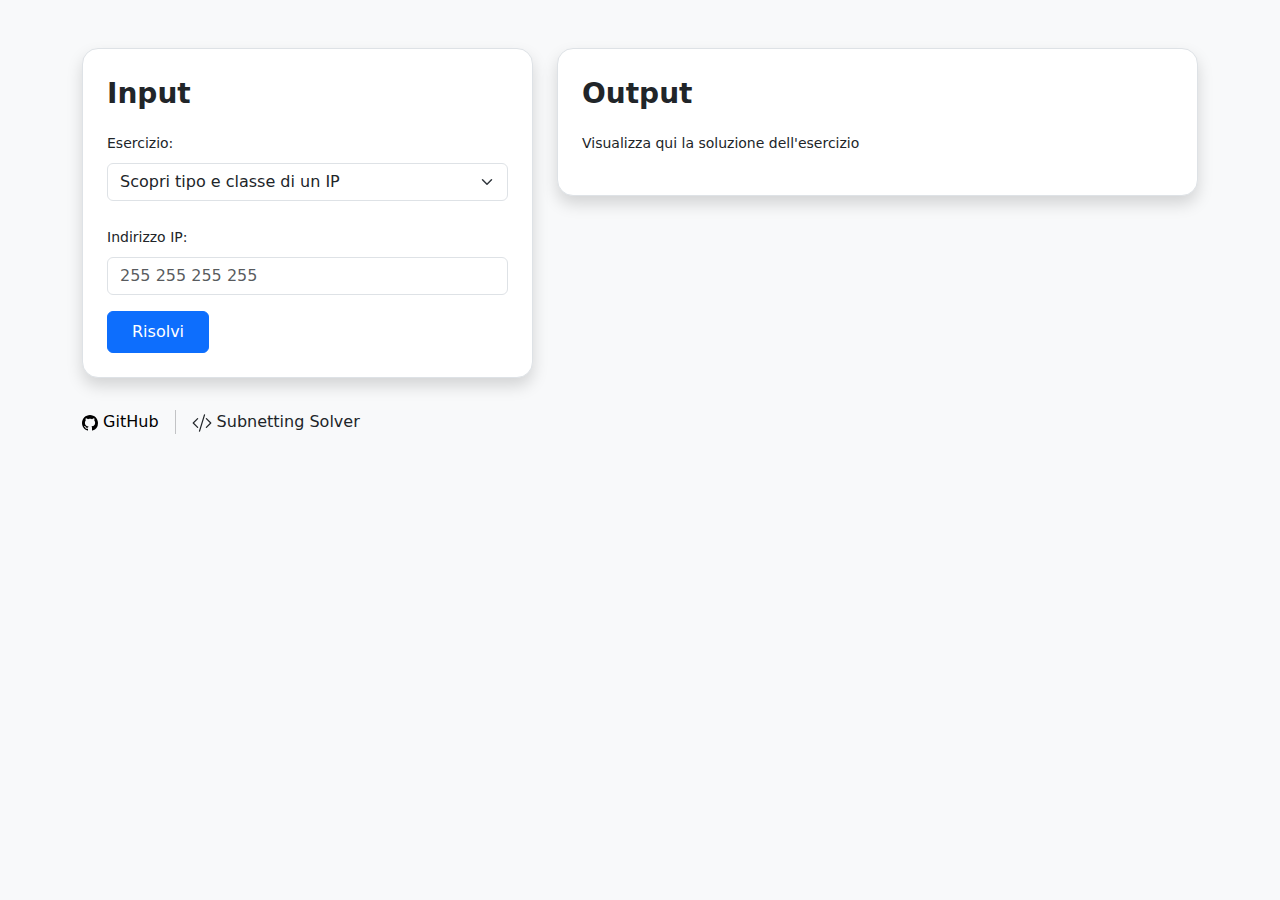
<file: index.html>
<!--
  Subnetting-Bootstrap v1.0.0 (https://github.com/vittorioPiotti/Subnetting-Bootstrap/releases/tag/1.0.0)
  Copyright 2024 Vittorio Piotti
  Licensed under GPL-3.0 (https://github.com/vittorioPiotti/Subnetting-Bootstrap/blob/main/LICENSE.md)
-->

<!--
  Bootstrap v4.0.0 (https://getbootstrap.com)
  Copyright 2011-2018 The Bootstrap Authors (https://github.com/twbs/bootstrap/graphs/contributors)
  Licensed under MIT (https://github.com/twbs/bootstrap/blob/master/LICENSE)
-->

<!DOCTYPE html>
<html lang="en">
    <head>
        <title>Subnetting</title>
        <link rel="stylesheet" href="./css/bootstrap.min.css">
        <link rel="stylesheet" href="./css/main.css">
        <meta name="viewport" content="width=device-width, initial-scale=1">
        <meta charset="utf-8">
        <link rel="icon" type="image/svg+xml" href="data:image/svg+xml;utf8,<svg xmlns='http://www.w3.org/2000/svg' width='16' height='16' fill='currentColor' class='bi bi-globe' viewBox='0 0 16 16'><circle cx='8' cy='8' r='7.5' fill='white'/><path d='M0 8a8 8 0 1 1 16 0A8 8 0 0 1 0 8zm7.5-6.923c-.67.204-1.335.82-1.887 1.855A7.97 7.97 0 0 0 5.145 4H7.5V1.077zM4.09 4a9.267 9.267 0 0 1 .64-1.539 6.7 6.7 0 0 1 .597-.933A7.025 7.025 0 0 0 2.255 4H4.09zm-.582 3.5c.03-.877.138-1.718.312-2.5H1.674a6.958 6.958 0 0 0-.656 2.5h2.49zM4.847 5a12.5 12.5 0 0 0-.338 2.5H7.5V5H4.847zM8.5 5v2.5h2.99a12.495 12.495 0 0 0-.337-2.5H8.5zM4.51 8.5a12.5 12.5 0 0 0 .337 2.5H7.5V8.5H4.51zm3.99 0V11h2.653c.187-.765.306-1.608.338-2.5H8.5zM5.145 12c.138.386.295.744.468 1.068.552 1.035 1.218 1.65 1.887 1.855V12H5.145zm.182 2.472a6.696 6.696 0 0 1-.597-.933A9.268 9.268 0 0 1 4.09 12H2.255a7.024 7.024 0 0 0 3.072 2.472zM3.82 11a13.652 13.652 0 0 1-.312-2.5h-2.49c.062.89.291 1.733.656 2.5H3.82zm6.853 3.472A7.024 7.024 0 0 0 13.745 12H11.91a9.27 9.27 0 0 1-.64 1.539 6.688 6.688 0 0 1-.597.933zM8.5 12v2.923c.67-.204 1.335-.82 1.887-1.855.173-.324.33-.682.468-1.068H8.5zm3.68-1h2.146c.365-.767.594-1.61.656-2.5h-2.49a13.65 13.65 0 0 1-.312 2.5zm2.802-3.5a6.959 6.959 0 0 0-.656-2.5H12.18c.174.782.282 1.623.312 2.5h2.49zM11.27 2.461c.247.464.462.98.64 1.539h1.835a7.024 7.024 0 0 0-3.072-2.472c.218.284.418.598.597.933zM10.855 4a7.966 7.966 0 0 0-.468-1.068C9.835 1.897 9.17 1.282 8.5 1.077V4h2.355z'/></svg>">

    </head>
    <body class="bg-light m-lg-5 m-md-4 m-3" onload="init()">

   
          
          
          
        <div class="container">
            <div class="row">
                <div class="col-lg-5 col-12 mb-3" id="inputForm"> 
                    <div class="container m-auto bg-white  p-4 border border-opacity-10 rounded-4 shadow ">
                        <p class="fw-bold fs-3">
                            Input
                        </p>
                       <label  class="form-label fs-6 fw-light" ><small>Esercizio:</small></label>
                        <select class="form-select mb-4" id="choice" onchange="initInput()">
                        </select>
                        <div id="input">
                        </div>
                        <button class="btn btn-primary pe-4 ps-4 p-2 fw-light" onclick="load()">
                            Risolvi
                        </button>
                    </div>     
                </div>
                <div class="col-lg-7 col-12 mb-3" id="outputForm">    
                    <div class="container m-auto bg-white p-4 border border-opacity-10 rounded-4 shadow">
                        <div class="row">

                            <div class="col">

                                <p class="fw-bold fs-3">
                                    Output
                                </p>
                            </div>
                            <div class="col d-flex justify-content-end align-items-center text-center" id="select"></div>

                        </div>
                     
                        <div id="output">                            
                            <p class="fs-6">
                                <small>Visualizza qui la soluzione dell'esercizio</small>
                            </p>
                        </div>       
                    </div>
                </div>
            </div>
            <div class="hstack gap-3 float-start mt-3 mb-4">
                <div>
                    <a id="linkGitHub"href="https://github.com/DamnedFR34K/Subnetting">
                        <svg xmlns="http://www.w3.org/2000/svg" width="16" height="16" fill="currentColor" class="bi bi-github" viewBox="0 0 16 16">
                            <path d="M8 0C3.58 0 0 3.58 0 8c0 3.54 2.29 6.53 5.47 7.59.4.07.55-.17.55-.38 0-.19-.01-.82-.01-1.49-2.01.37-2.53-.49-2.69-.94-.09-.23-.48-.94-.82-1.13-.28-.15-.68-.52-.01-.53.63-.01 1.08.58 1.23.82.72 1.21 1.87.87 2.33.66.07-.52.28-.87.51-1.07-1.78-.2-3.64-.89-3.64-3.95 0-.87.31-1.59.82-2.15-.08-.2-.36-1.02.08-2.12 0 0 .67-.21 2.2.82.64-.18 1.32-.27 2-.27.68 0 1.36.09 2 .27 1.53-1.04 2.2-.82 2.2-.82.44 1.1.16 1.92.08 2.12.51.56.82 1.27.82 2.15 0 3.07-1.87 3.75-3.65 3.95.29.25.54.73.54 1.48 0 1.07-.01 1.93-.01 2.2 0 .21.15.46.55.38A8.012 8.012 0 0 0 16 8c0-4.42-3.58-8-8-8z"/>
                        </svg>
                        GitHub
                    </a>   
                </div>
                <div class="vr"></div>
                <div>
                    <svg xmlns="http://www.w3.org/2000/svg" width="20" height="20" fill="currentColor" class="bi bi-code-slash" viewBox="0 0 16 16">
                        <path d="M10.478 1.647a.5.5 0 1 0-.956-.294l-4 13a.5.5 0 0 0 .956.294l4-13zM4.854 4.146a.5.5 0 0 1 0 .708L1.707 8l3.147 3.146a.5.5 0 0 1-.708.708l-3.5-3.5a.5.5 0 0 1 0-.708l3.5-3.5a.5.5 0 0 1 .708 0zm6.292 0a.5.5 0 0 0 0 .708L14.293 8l-3.147 3.146a.5.5 0 0 0 .708.708l3.5-3.5a.5.5 0 0 0 0-.708l-3.5-3.5a.5.5 0 0 0-.708 0z"/>
                    </svg>
                    Subnetting Solver        
                </div>
            </div>
        </div>
        <div class="modal fade" id="errore" aria-hidden="true" aria-labelledby="exampleModalToggleLabel" tabindex="-1">
            <div class="modal-dialog modal-dialog-centered">
              <div class="modal-content">
                    <div class="modal-body text-center m-1 pt-4">
                        <svg xmlns="http://www.w3.org/2000/svg" width="70" height="70" fill="currentColor" class="bi bi-x-circle text-danger" viewBox="0 0 16 16">
                            <path d="M8 15A7 7 0 1 1 8 1a7 7 0 0 1 0 14zm0 1A8 8 0 1 0 8 0a8 8 0 0 0 0 16z"/>
                            <path d="M4.646 4.646a.5.5 0 0 1 .708 0L8 7.293l2.646-2.647a.5.5 0 0 1 .708.708L8.707 8l2.647 2.646a.5.5 0 0 1-.708.708L8 8.707l-2.646 2.647a.5.5 0 0 1-.708-.708L7.293 8 4.646 5.354a.5.5 0 0 1 0-.708z"/>
                          </svg>
                        <p class="fw-bold fs-3 mt-4">             
                            Invalid input
                        </p>
                        <p class="fs-6 text-muted">
                            Please enter only integers
                        </p>
                        <button class="btn btn-info text-white pe-3 ps-3 p-1 fw-ligh float-end" data-bs-target="#errore" data-bs-toggle="modal">OK</button>
                    </div>
                </div>
            </div>
        </div>
        <script src="./js/bootstrap.min.js"></script>        
        <script  src="./js/main.js"></script> 
    </body>
</html>
</file>
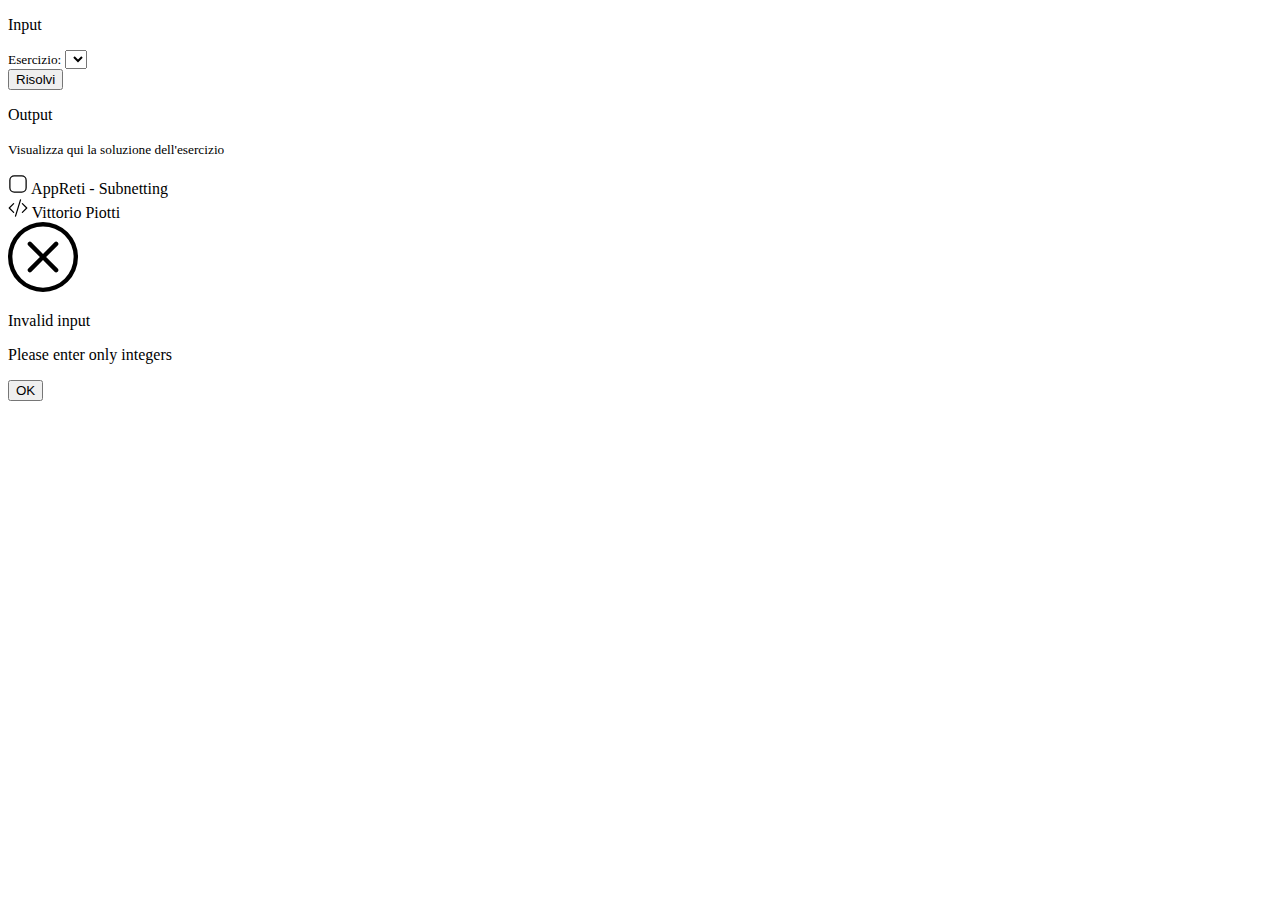
<file: html/indexApp.html>
<!DOCTYPE html>
<html lang="en">
    <head>
        <title>AppReti</title>
        <link href="https://cdn.jsdelivr.net/npm/bootstrap@5.2.3/dist/css/bootstrap.min.css" rel="stylesheet" integrity="sha384-rbsA2VBKQhggwzxH7pPCaAqO46MgnOM80zW1RWuH61DGLwZJEdK2Kadq2F9CUG65" crossorigin="anonymous">
        <meta name="viewport" content="width=device-width, initial-scale=1">
        <meta charset="utf-8">
        <link rel="icon" type="image/svg+xml" href="data:image/svg+xml;utf8,<svg xmlns='http://www.w3.org/2000/svg' width='16' height='16' fill='currentColor' class='bi bi-globe' viewBox='0 0 16 16'><circle cx='8' cy='8' r='7.5' fill='white'/><path d='M0 8a8 8 0 1 1 16 0A8 8 0 0 1 0 8zm7.5-6.923c-.67.204-1.335.82-1.887 1.855A7.97 7.97 0 0 0 5.145 4H7.5V1.077zM4.09 4a9.267 9.267 0 0 1 .64-1.539 6.7 6.7 0 0 1 .597-.933A7.025 7.025 0 0 0 2.255 4H4.09zm-.582 3.5c.03-.877.138-1.718.312-2.5H1.674a6.958 6.958 0 0 0-.656 2.5h2.49zM4.847 5a12.5 12.5 0 0 0-.338 2.5H7.5V5H4.847zM8.5 5v2.5h2.99a12.495 12.495 0 0 0-.337-2.5H8.5zM4.51 8.5a12.5 12.5 0 0 0 .337 2.5H7.5V8.5H4.51zm3.99 0V11h2.653c.187-.765.306-1.608.338-2.5H8.5zM5.145 12c.138.386.295.744.468 1.068.552 1.035 1.218 1.65 1.887 1.855V12H5.145zm.182 2.472a6.696 6.696 0 0 1-.597-.933A9.268 9.268 0 0 1 4.09 12H2.255a7.024 7.024 0 0 0 3.072 2.472zM3.82 11a13.652 13.652 0 0 1-.312-2.5h-2.49c.062.89.291 1.733.656 2.5H3.82zm6.853 3.472A7.024 7.024 0 0 0 13.745 12H11.91a9.27 9.27 0 0 1-.64 1.539 6.688 6.688 0 0 1-.597.933zM8.5 12v2.923c.67-.204 1.335-.82 1.887-1.855.173-.324.33-.682.468-1.068H8.5zm3.68-1h2.146c.365-.767.594-1.61.656-2.5h-2.49a13.65 13.65 0 0 1-.312 2.5zm2.802-3.5a6.959 6.959 0 0 0-.656-2.5H12.18c.174.782.282 1.623.312 2.5h2.49zM11.27 2.461c.247.464.462.98.64 1.539h1.835a7.024 7.024 0 0 0-3.072-2.472c.218.284.418.598.597.933zM10.855 4a7.966 7.966 0 0 0-.468-1.068C9.835 1.897 9.17 1.282 8.5 1.077V4h2.355z'/></svg>">

    </head>
    <body class="bg-light m-lg-5 m-md-4 m-3" onload="init()">

   
          
          
          
        <div class="container">
            <div class="row">
                <div class="col-lg-5 col-12 mb-3"> 
                    <div class="container m-auto bg-white  p-4 border border-opacity-10 rounded-4 shadow ">
                        <p class="fw-bold fs-3">
                            Input
                        </p>
                       <label  class="form-label fs-6 fw-light" ><small>Esercizio:</small></label>
                        <select class="form-select mb-4" id="choice" onchange="initInput()">
                        </select>
                        <div id="input">
                        </div>
                        <button class="btn btn-primary pe-4 ps-4 p-2 fw-light" onclick="load()">
                            Risolvi
                        </button>
                    </div>     
                </div>
                <div class="col-lg-7 col-12 mb-3">    
                    <div class="container m-auto bg-white p-4 border border-opacity-10 rounded-4 shadow">
                        <div class="row">

                            <div class="col">

                                <p class="fw-bold fs-3">
                                    Output
                                </p>
                            </div>
                            <div class="col d-flex justify-content-end align-items-center text-center" id="select"></div>

                        </div>
                     
                        <div id="output">                            
                            <p class="fs-6">
                                <small>Visualizza qui la soluzione dell'esercizio</small>
                            </p>
                        </div>       
                    </div>
                </div>
            </div>
            <div class="hstack gap-3 float-start mt-3 mb-4">
                <div>
                    <svg xmlns="http://www.w3.org/2000/svg" width="20" height="20" fill="currentColor" class="bi bi-app" viewBox="0 0 16 16">
                        <path d="M11 2a3 3 0 0 1 3 3v6a3 3 0 0 1-3 3H5a3 3 0 0 1-3-3V5a3 3 0 0 1 3-3h6zM5 1a4 4 0 0 0-4 4v6a4 4 0 0 0 4 4h6a4 4 0 0 0 4-4V5a4 4 0 0 0-4-4H5z"/>
                    </svg>
                    AppReti - Subnetting    
                </div>
                <div class="vr"></div>
                <div>
                    <svg xmlns="http://www.w3.org/2000/svg" width="20" height="20" fill="currentColor" class="bi bi-code-slash" viewBox="0 0 16 16">
                        <path d="M10.478 1.647a.5.5 0 1 0-.956-.294l-4 13a.5.5 0 0 0 .956.294l4-13zM4.854 4.146a.5.5 0 0 1 0 .708L1.707 8l3.147 3.146a.5.5 0 0 1-.708.708l-3.5-3.5a.5.5 0 0 1 0-.708l3.5-3.5a.5.5 0 0 1 .708 0zm6.292 0a.5.5 0 0 0 0 .708L14.293 8l-3.147 3.146a.5.5 0 0 0 .708.708l3.5-3.5a.5.5 0 0 0 0-.708l-3.5-3.5a.5.5 0 0 0-.708 0z"/>
                    </svg>
                    Vittorio Piotti       
                </div>
            </div>
        </div>
        <div class="modal fade" id="errore" aria-hidden="true" aria-labelledby="exampleModalToggleLabel" tabindex="-1">
            <div class="modal-dialog modal-dialog-centered">
              <div class="modal-content">
                    <div class="modal-body text-center m-1 pt-4">
                        <svg xmlns="http://www.w3.org/2000/svg" width="70" height="70" fill="currentColor" class="bi bi-x-circle text-danger" viewBox="0 0 16 16">
                            <path d="M8 15A7 7 0 1 1 8 1a7 7 0 0 1 0 14zm0 1A8 8 0 1 0 8 0a8 8 0 0 0 0 16z"/>
                            <path d="M4.646 4.646a.5.5 0 0 1 .708 0L8 7.293l2.646-2.647a.5.5 0 0 1 .708.708L8.707 8l2.647 2.646a.5.5 0 0 1-.708.708L8 8.707l-2.646 2.647a.5.5 0 0 1-.708-.708L7.293 8 4.646 5.354a.5.5 0 0 1 0-.708z"/>
                          </svg>
                        <p class="fw-bold fs-3 mt-4">             
                            Invalid input
                        </p>
                        <p class="fs-6 text-muted">
                            Please enter only integers
                        </p>
                        <button class="btn btn-info text-white pe-3 ps-3 p-1 fw-ligh float-end" data-bs-target="#errore" data-bs-toggle="modal">OK</button>
                    </div>
                </div>
            </div>
        </div>
        <script src="https://cdn.jsdelivr.net/npm/@popperjs/core@2.11.6/dist/umd/popper.min.js" integrity="sha384-oBqDVmMz9ATKxIep9tiCxS/Z9fNfEXiDAYTujMAeBAsjFuCZSmKbSSUnQlmh/jp3" crossorigin="anonymous"></script>
        <script src="https://cdn.jsdelivr.net/npm/bootstrap@5.2.3/dist/js/bootstrap.min.js" integrity="sha384-cuYeSxntonz0PPNlHhBs68uyIAVpIIOZZ5JqeqvYYIcEL727kskC66kF92t6Xl2V" crossorigin="anonymous"></script>
        <script src="https://cdn.jsdelivr.net/npm/bootstrap@5.2.3/dist/js/bootstrap.bundle.min.js" integrity="sha384-kenU1KFdBIe4zVF0s0G1M5b4hcpxyD9F7jL+jjXkk+Q2h455rYXK/7HAuoJl+0I4" crossorigin="anonymous"></script>  
        <script type="text/javascript" src="../script/scriptApp.js"></script> 
    </body>
</html>
</file>
<file: css/main.css>
/* 
  Subnetting-Bootstrap v1.0.0 (https://github.com/vittorioPiotti/Subnetting-Bootstrap/releases/tag/1.0.0)
  Copyright 2024 Vittorio Piotti
  Licensed under GPL-3.0 (https://github.com/vittorioPiotti/Subnetting-Bootstrap/blob/main/LICENSE.md)
*/


    
#linkGitHub{
    text-decoration: none; 
    color: black; 
    transition:0.5s;
}

#linkGitHub:hover {
    color: #008cff; 
    transition:0.5s;
}
</file>
